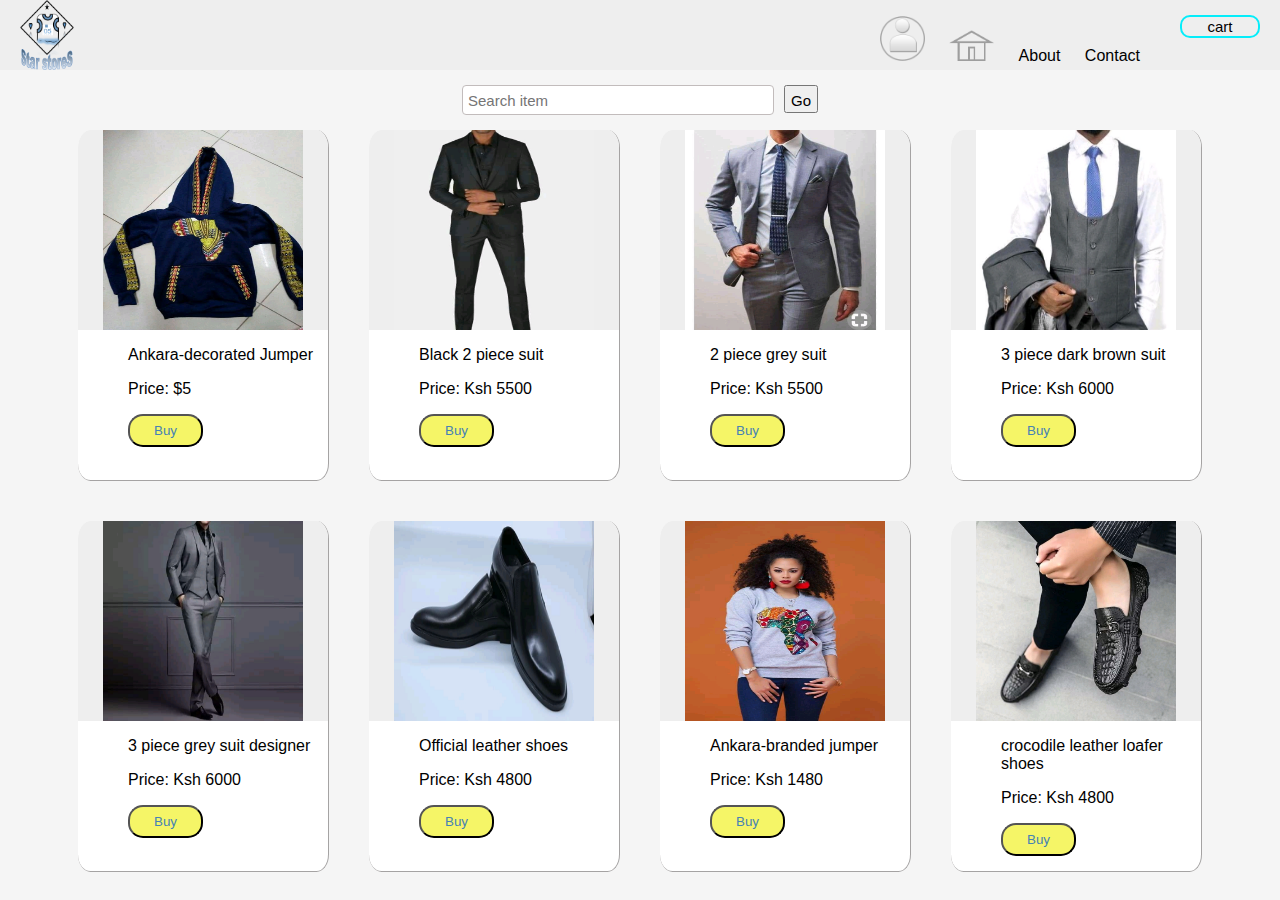
<file: index.html>
<!DOCTYPE html>
<html>

<head>
	<title>index</title>
	<link rel="stylesheet" type="text/css" href="style.css">
	<style>
		.search-cont{
			height: 30px;
			display: flex;
			justify-content: center;
		}
		.search-cont input{
			border: 1px solid rgb(194, 188, 188);
			border-radius: 4px; 
			margin: 5px;
			padding: 5px;
			width: 300px;
			font-size: 15px;
			height: 18px;
		}.search-cont button{
			margin: 5px;
			padding: 5px;
			font-size: 15px;
			height: 28px;
		}
	</style>
</head>

<body>
	<header>
		<div class="logo">
			<img src="project photo/logo e-comerce.png" class="logoimg">
		</div>
		<ul>
			<li><a href="login.html"><img src="project photo/login.png" class="loginimg"></a> </li>
			<li><a href="index.html"><img src="project photo/home.png" class="loginimg"></a> </li>
			<li><a href="about.html">About</a> </li>
			<li><a href="contact.html">Contact</a> </li>
		</ul>
		<div>
			<button class="cart-btn">cart</button> 
		</div>
	</header>
	<div class="search-cont">
		<input type="name" name="" placeholder="Search item">
		<button>Go</button></div>
	<div class="product-container">
		<div id="clothes">
			<div class="img-cont">
				<img src="project photo/jumper.jpg" class="images">
			</div>
			<p id="text">Ankara-decorated Jumper</p>
			<p id="text">Price: $5</p>
			<button class="button">Buy</button>
		</div>

		<div id="clothes">

			<div class="img-cont">
				<img src="project photo/2 piece black suit.jpg" class="images">
			</div>
			<p id="text">Black 2 piece suit</p>
			<p id="text">Price: Ksh 5500</p>
			<button class="button">Buy</button>
		</div>
		<div id="clothes">
			<div class="img-cont">
				<img src="project photo/2 piece grey suit.jpg" class="images">
			</div>
			<p id="text">2 piece grey suit</p>
			<p id="text">Price: Ksh 5500</p>
			<button class="button">Buy</button>
		</div>
		<div id="clothes">
			<div class="img-cont">
				<img src="project photo/3 piece dark brown suit.jpg" class="images">
			</div>
			<p id="text">3 piece dark brown suit</p>
			<p id="text">Price: Ksh 6000</p>
			<button class="button">Buy</button>
		</div>
		<div id="clothes">
			<div class="img-cont">
				<img src="project photo/3 piece grey suit.jpg" class="images">
			</div>
			<p id="text">3 piece grey suit designer</p>
			<p id="text">Price: Ksh 6000</p>
			<button class="button">Buy</button>
		</div>
		<div id="clothes">
			<div class="img-cont">
				<img src="project photo/black official shoes.jpg" class="images">
			</div>
			<p id="text">Official leather shoes</p>
			<p id="text">Price: Ksh 4800</p>
			<button class="button">Buy</button>
		</div>
		<div id="clothes">
				<div class="img-cont">
					<img src="project photo/c.jpg" class="images">
				</div>
				<p id="text">Ankara-branded jumper</p>
				<p id="text">Price: Ksh 1480</p>
				<button class="button">Buy</button>
			</div>
			<div id="clothes">
					<div class="img-cont">
						<img src="project photo/crocodile sole shoes.jpg" class="images">
					</div>
					<p id="text">crocodile leather loafer shoes</p>
					<p id="text">Price: Ksh 4800</p>
					<button class="button">Buy</button>
				</div>
	</div>
</body>

</html>
</file>
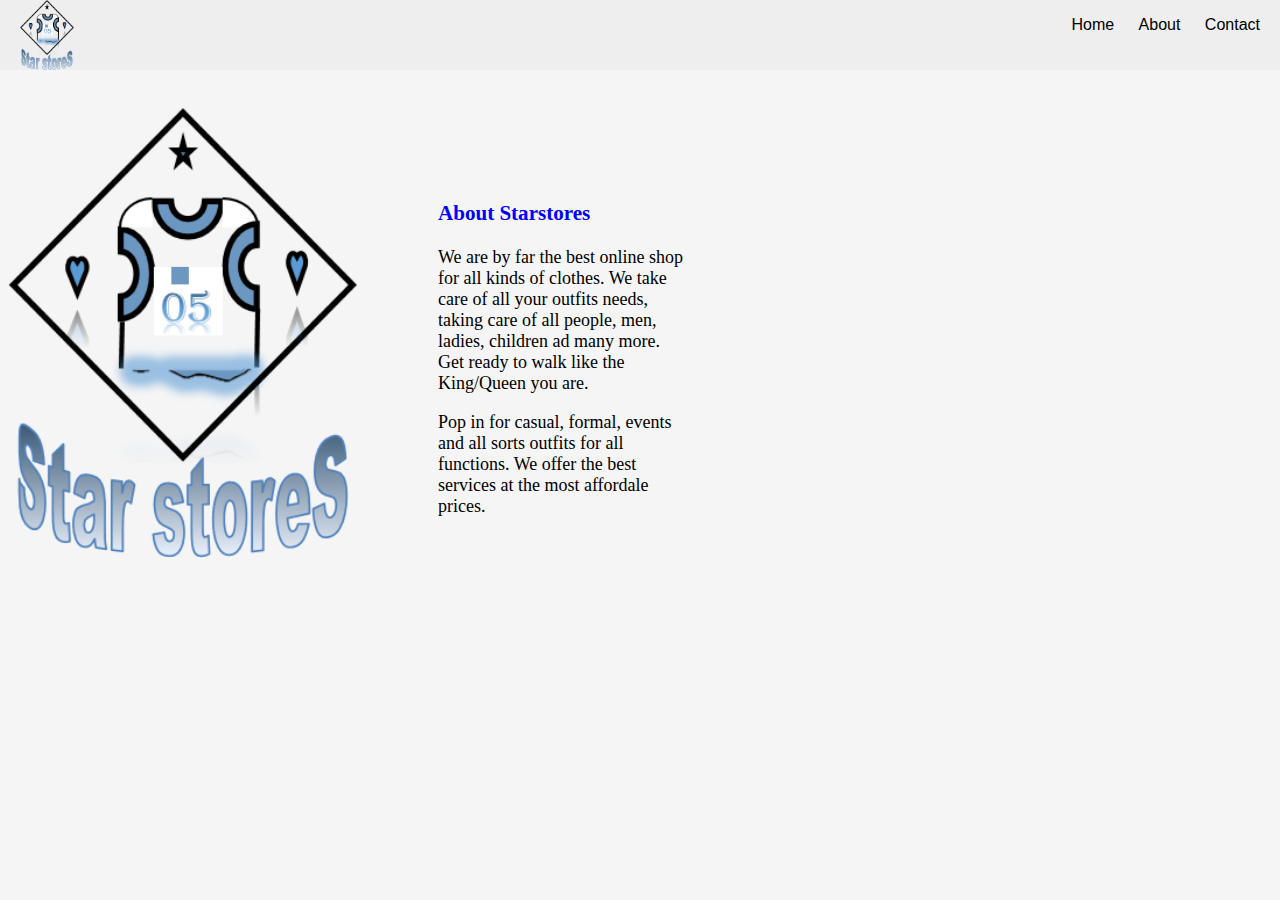
<file: about.html>
<!DOCTYPE html>
<html>
<head>
	<title></title>
	<link rel="stylesheet" type="text/css" href="style.css">
</head>
<body>
<header>
<div class="logo"><img src="project photo/logo e-comerce.png" class="logoimg">
</div>

		<ul>
				
			<li><a href="index.html">Home</a> </li>
			<li><a href="about.html">About</a> </li>
			<li><a href="contact.html">Contact</a> </li>
		</ul>
</header></div>
<div class="contact">
		<div class="bodyimage">
				<img src="project photo/logo e-comerce.png" class="logoimage">
		</div>
		<div class="contact-text">
			<h3>About Starstores</h3>
			<p>We are by far the best online shop for all kinds of clothes. We take care of all your outfits needs, taking care 
				of all people, men, ladies, children ad many more. Get ready to walk like the King/Queen you are. </p><p>Pop in for casual, formal, 
			events and all sorts outfits for all functions. We offer the best services at the most affordale prices.  </p>


		</div>
		</div>
<div class="About"></div>
</body>
</html>
</file>
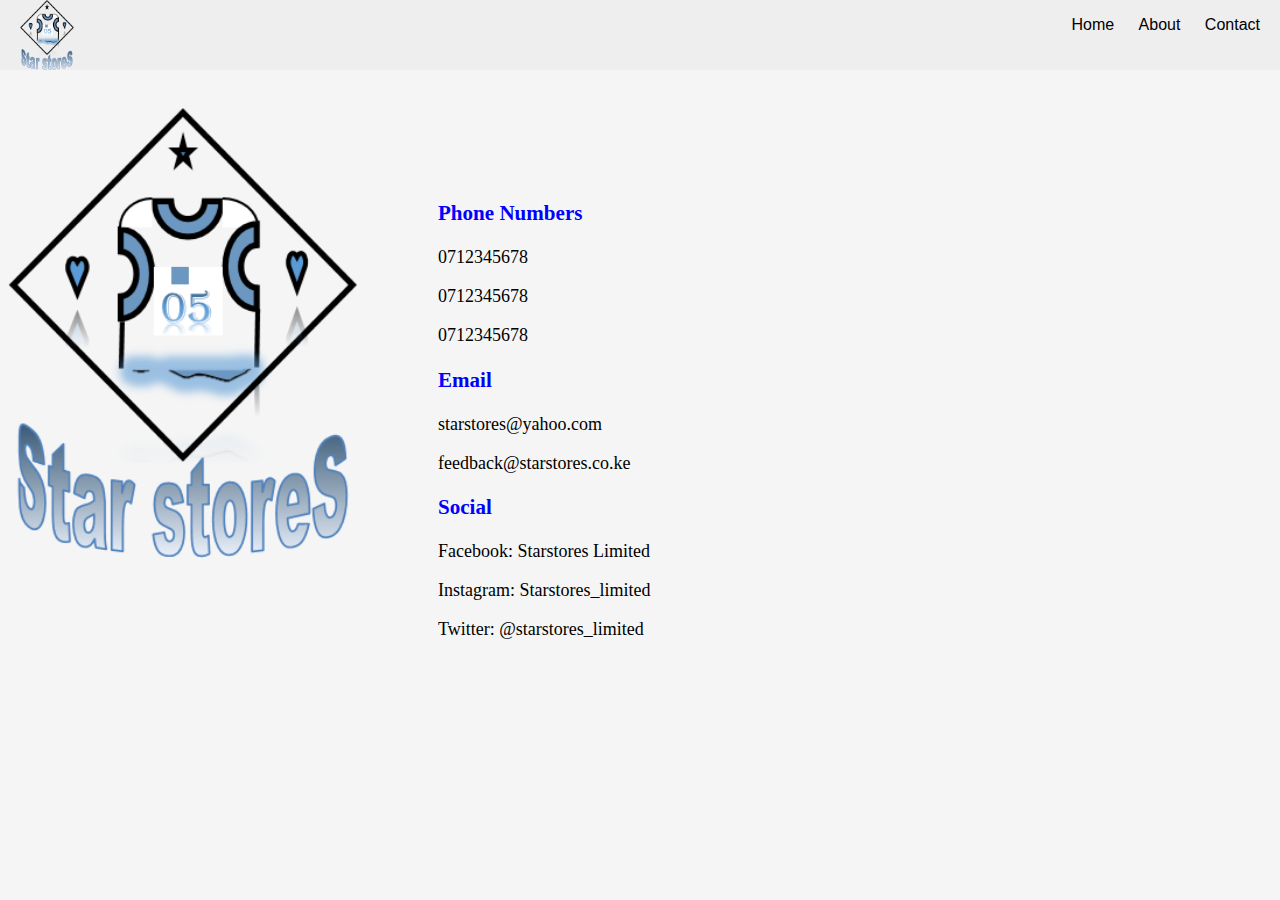
<file: contact.html>
<!DOCTYPE html>
<html>
<head>
	<title></title>
	<link rel="stylesheet" type="text/css" href="style.css">
</head>
<body>
<header>
<div class="logo">
		<img src="project photo/logo e-comerce.png" class="logoimg">
</div>

		<ul>
			<li><a href="index.html">Home</a> </li>
			<li><a href="about.html">About</a> </li>
			<li><a href="contact.html">Contact</a> </li>
		</ul>

</header></div>
<div class="contact">
		<div class="bodyimage">
				<img src="project photo/logo e-comerce.png" class="logoimage">
		</div><div class="contact-text">
			<h3>Phone Numbers</h3>
			<p>0712345678</p>
			<p>0712345678</p>
			<p>0712345678</p>
			<h3>Email</h3>
			<p>starstores@yahoo.com</p>
			<p>feedback@starstores.co.ke</p>
			<h3>Social</h3>
			<p>Facebook: Starstores Limited</p>
			<p>Instagram: Starstores_limited</p>
			<P>Twitter: @starstores_limited</P>

		</div>
		</div>
		
</body>
</html>
</file>
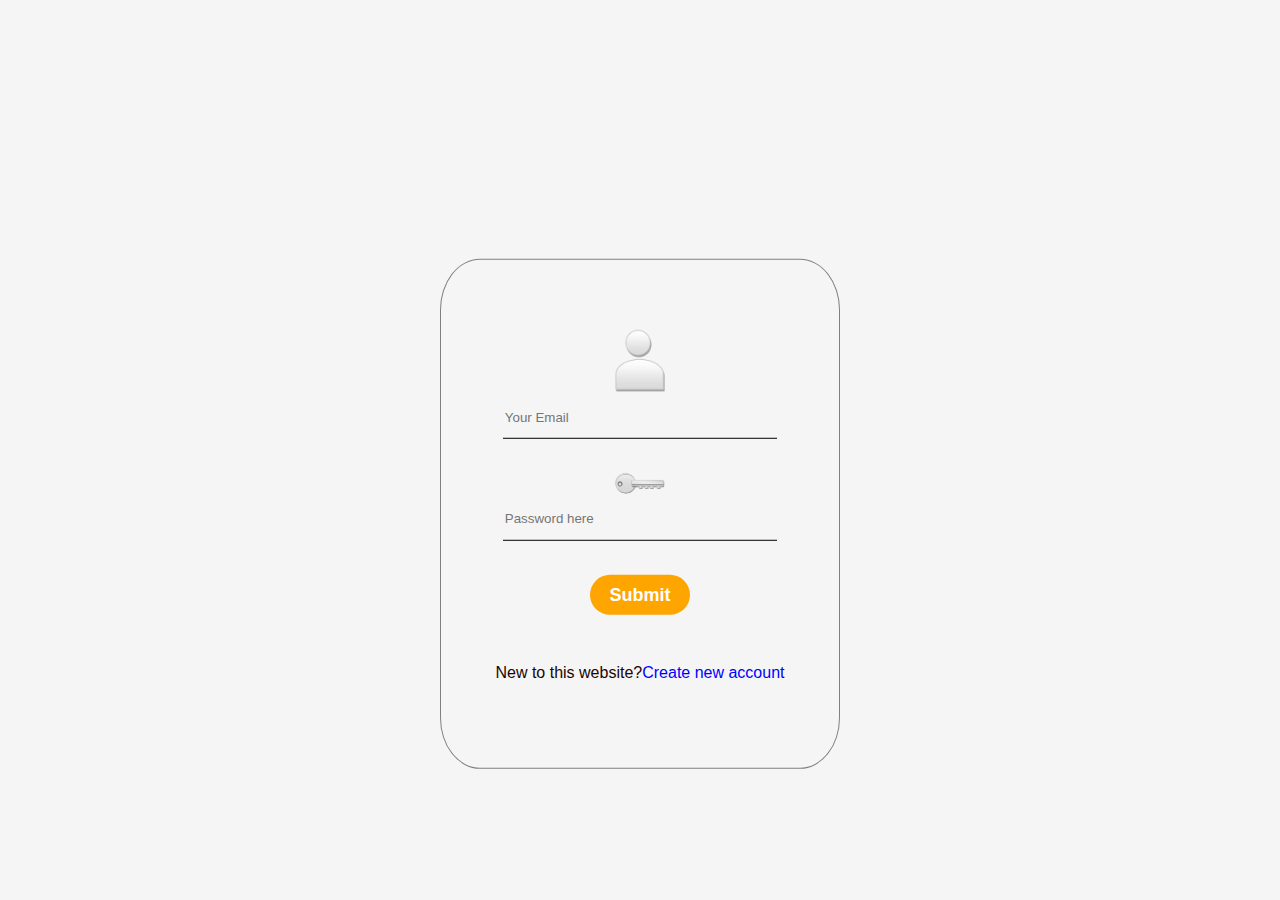
<file: login.html>
<!DOCTYPE html>
<html>
    <head>
        <title>login</title>
        <link rel="stylesheet" type="text/css" href="style.css">
    </head>
    <body><form action="servercode2.php" method="POST">
        <div class="logindiv">
                <img src="project photo/login n.png" class="loginimg2">
            <br>
            <input type="text" name="Email" placeholder="Your Email" required autocomplete="off">
            <br>
            <img src="project photo/password.png" class="loginimg2">
            <br>
            <input type="password" name="password" placeholder="Password here"required><br>
            <input type="submit" name="login"><br>
            <p>New to this website?<a href="new account.html" class="a">Create new account</a></p>
        </div>
    </form>
    </body>
</html>
</file>
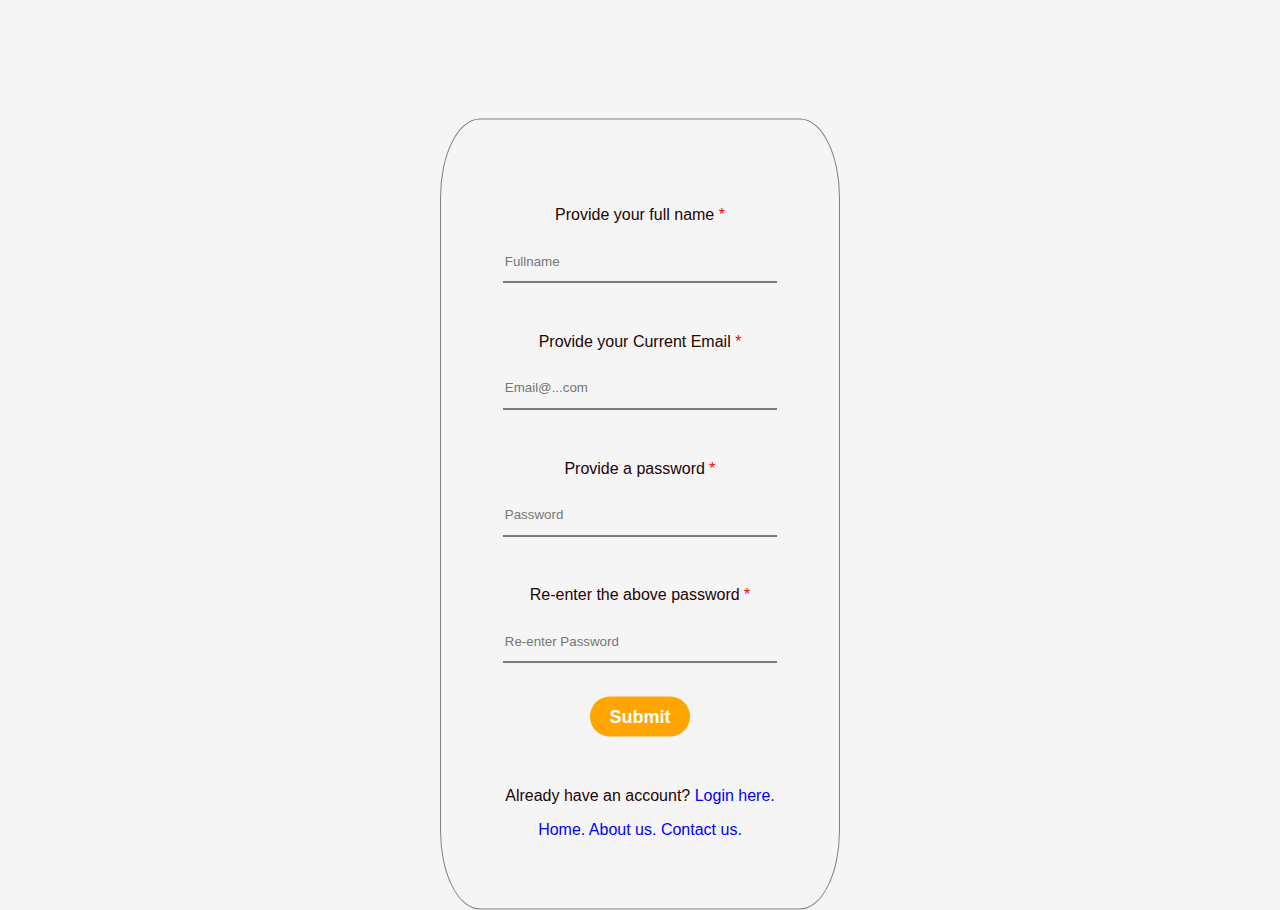
<file: new account.html>
<!DOCTYPE html>
<html>

<head>
    <title>login</title>
    <link rel="stylesheet" type="text/css" href="style.css">
</head>

<body>
    <form action="servercode.php" method="POST">
        <div class="logindiv">

            <p>Provide your full name<span style="color: red"> *</p>
            <input type="text" name="cust_name" placeholder="Fullname" required autocomplete="off">
            <p>Provide your Current Email<span style="color: red"> *</p>
            <input type="email" name="cust_email" placeholder="Email@...com" required autocomplete="off">
            <p>Provide a password<span style="color: red"> *</p>
            <input type="password" name="cust_password1" placeholder="Password" required autocomplete="off">
            <p>Re-enter the above password<span style="color: red"> *</p>
            <input type="password" name="cust_password2" placeholder="Re-enter Password" required><br>
            <input type="submit" name="login"><br>
            <p>Already have an account? <a href="login.html" class="a">Login here.</a> </p>
            <a href="index.html" class="a">Home. </a>
            <a href="about.html" class="a">About us. </a>
            <a href="contact.html" class="a">Contact us. </a>
        </div>
    </form>
</body>

</html>
</file>
<file: style.css>
body{
	background: whitesmoke;
	font-family: arial, verdana, sans-serif;
}

.product-container{
	display: flex;
	justify-content: center;
	flex-wrap: wrap;
	
}
.img-cont{
	display: flex;
	justify-content: space-around;
	background: #eee;animation: 2s ease-in ;
	overflow: hidden;
}
#clothes{
	overflow: hidden;
	background: white;
	border-right: 1px solid rgb(165, 163, 163);
	border-bottom: 1px solid rgb(165, 163, 163);;
	height:350px;
	width: 250px;
	transform: translate(50% 50%);
	margin: 20px;
	border-radius: 5%;
}
.search-cont{
	margin-top: 80px; 
}

header{
	display: flex;
	justify-content: flex-end;
	background: #eee;
	position: fixed;
	top: 0;
	left: 0;
	height: 70px;
	overflow: hidden;
	right: 0;
	z-index: 1;
}

.logo{
	margin-right: auto;
	margin-left: 20px;
	width: 30px;
	height: auto;
}
.logoimg{
	width: 54px;
	height: auto;
}

header ul li{
	display: inline-block;
	margin-right: 20px;
}

a{
	text-decoration: none;
	color: black
}

.cart-btn{
	margin: 15px 20px;
	background: transparent;
	border: 2px solid rgb(5, 237, 250);
	border-radius: 10px;
	width: 80px;
	transition: all 0.4s ease;
	font-size:15px;
}
.cart-btn:hover{
	background: rgb(5, 237, 250) ;
}

.images{
	height: 200px;
	width: 80%;
	transition: all 0.5s ease-in-out
}
.images:hover{
	transform: scale(1.1);
}
.button{
	text-decoration: none;
	background: rgb(245, 245, 103);
	width: 30%;
	border-radius: 15px;
	text-align: center;
	padding: 7px;
	color: steelblue;
	text-emphasis: bolder;
	margin-left: 20%;
}
button, a{
	cursor: pointer;
}
.button:hover{
background: orange;
text-emphasis: bolder;
color: rgb(18, 73, 90);
/* border-bottom:10px red;
border-color:orange;*/
}

button:focus{
	outline: none;
}
#text{
	
	margin-left: 20%;

}
.contact{
	float: left;
	position: absolute;
	display: flex;
	justify-content: center;
	/*flex-wrap: wrap;*/
	margin-top: 50px;
	
}
.logo{
	width: 80px;
	height: 100px;

}
.logoimage{
	height: 450px;
	width: 350px;
	margin-top: 50px;
	overflow: hidden;
}
.contact-text{
	font-family: 'Times New Roman', Times, serif, arial, verdana, sans-serif;
	margin-left: 80px;
	width: 250px;
	margin-top: 18%;
	font-size: 18px;
}
h3{
	color: blue;
}
.loginimg{
	width: 45px;
	height: auto;
}
.loginimg:hover{
	
}
.logindiv{
	/* display: flex; */
	justify-content: center;
	/* flex-wrap: wrap; */
	width: 400px;
	height: auto;
	float: left;
	border: 1px solid gray;
	border-radius: 10%;
	text-align: center;
	
    /* background: linear-gradient(rgba(255, 255, 255, 0.062),beige,rgb(186, 186, 196)); */
    color: rgb(34, 4, 4);
    top: 50%;
    left:50%;
    position: absolute;
    transform: translate(-50%,-50%);
    box-sizing: border-box;
	padding: 70px 30px;
	margin-top: 5%;
	margin-bottom: 10%; 
}

.logindiv  input{
	border:none;
	border-bottom: 1px solid black;
	background: transparent;
	color: blue;
	outline: none;
	height: 40px;
	margin-bottom: 10%;
	width: 80%;
	}
.logindiv input[type="submit"], input[type="button"]
	{
		border:none;
		outline: none;
	   padding: 10px;
	   width: 100px;
		background: orange;
		color: #fff;
		font-size: 18px;
		border-radius: 20px;
		font-weight: bolder;
	}
	.logindiv input[type="submit"]:hover,input[type="button"]:hover {
		cursor: pointer;
		background: rgb(190, 216, 150);
		color: #000;
		} 
	.loginimg2{
		width: 50px;
		height: auto;
	}
	.a{
		text-decoration: blue;
		color: blue;
	}
	.a:hover{
border-bottom: 1px solid blue;
cursor: pointer;
	}
</file>
